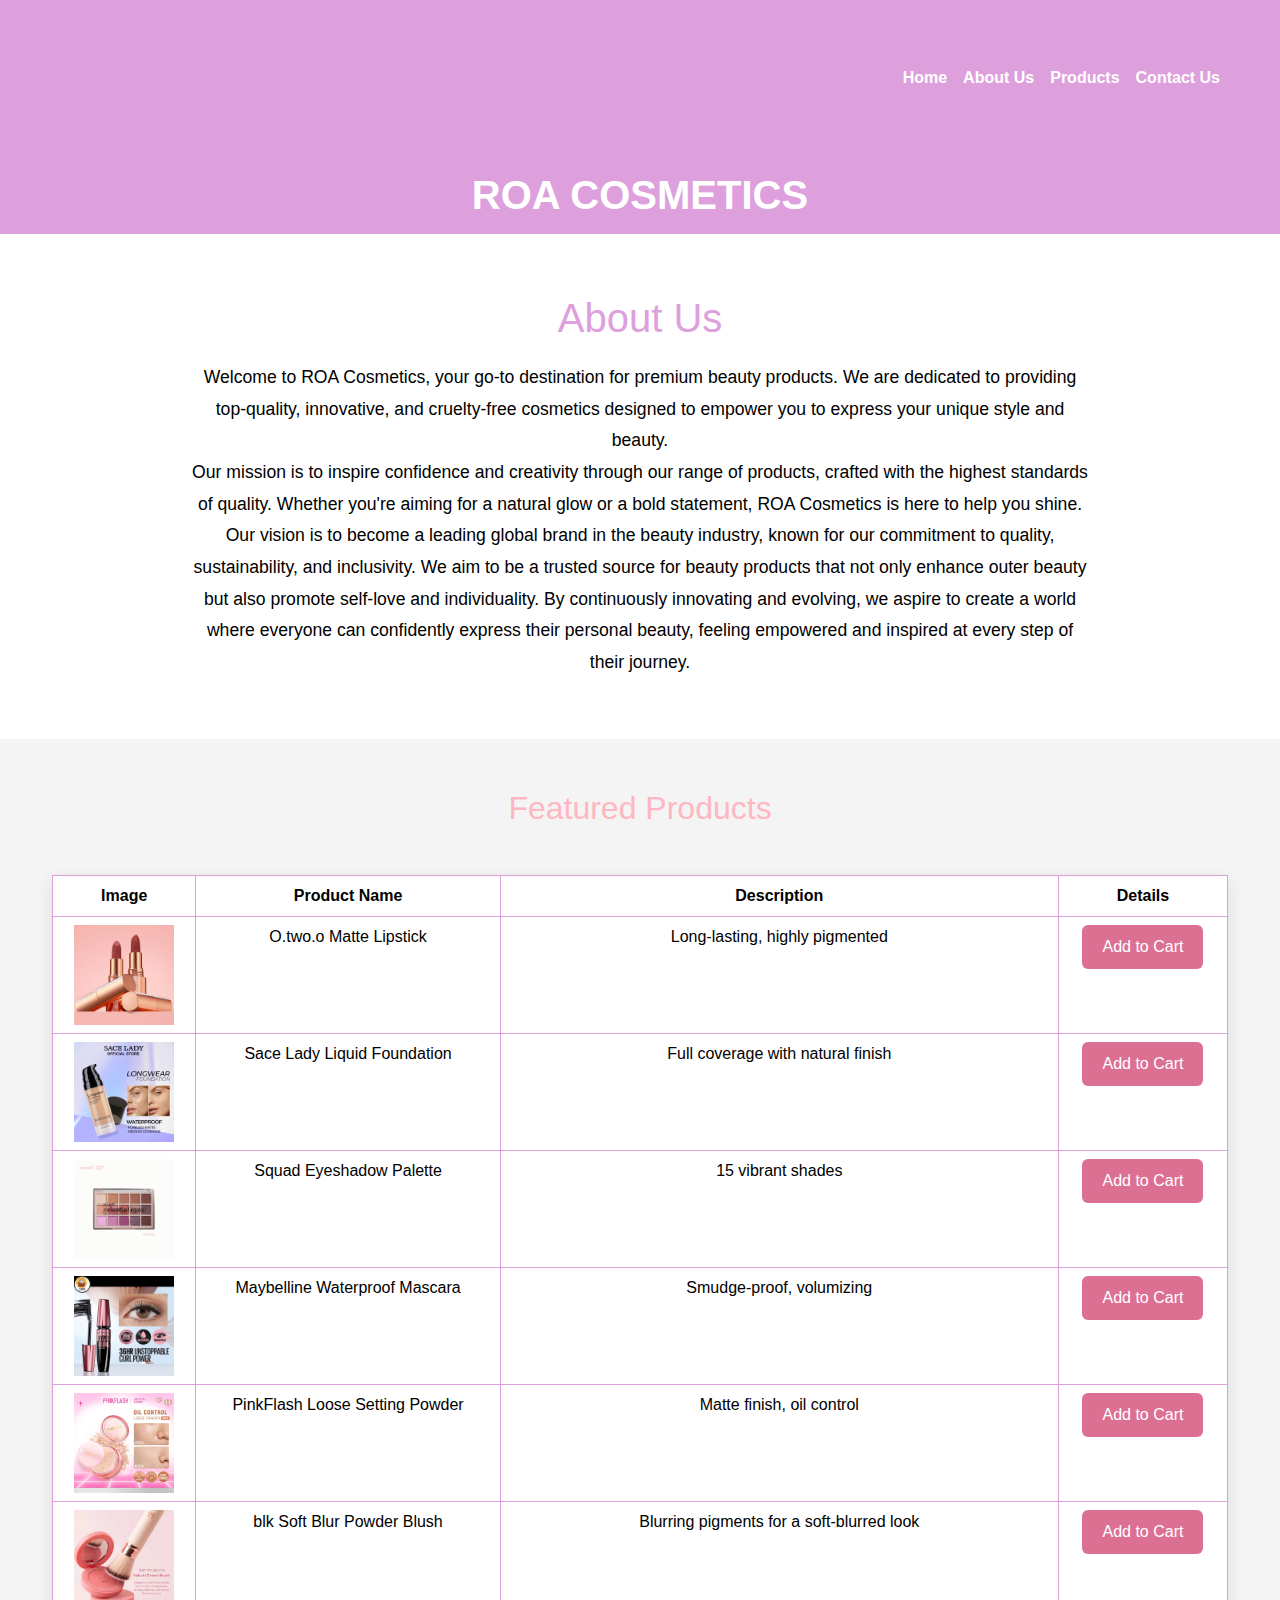
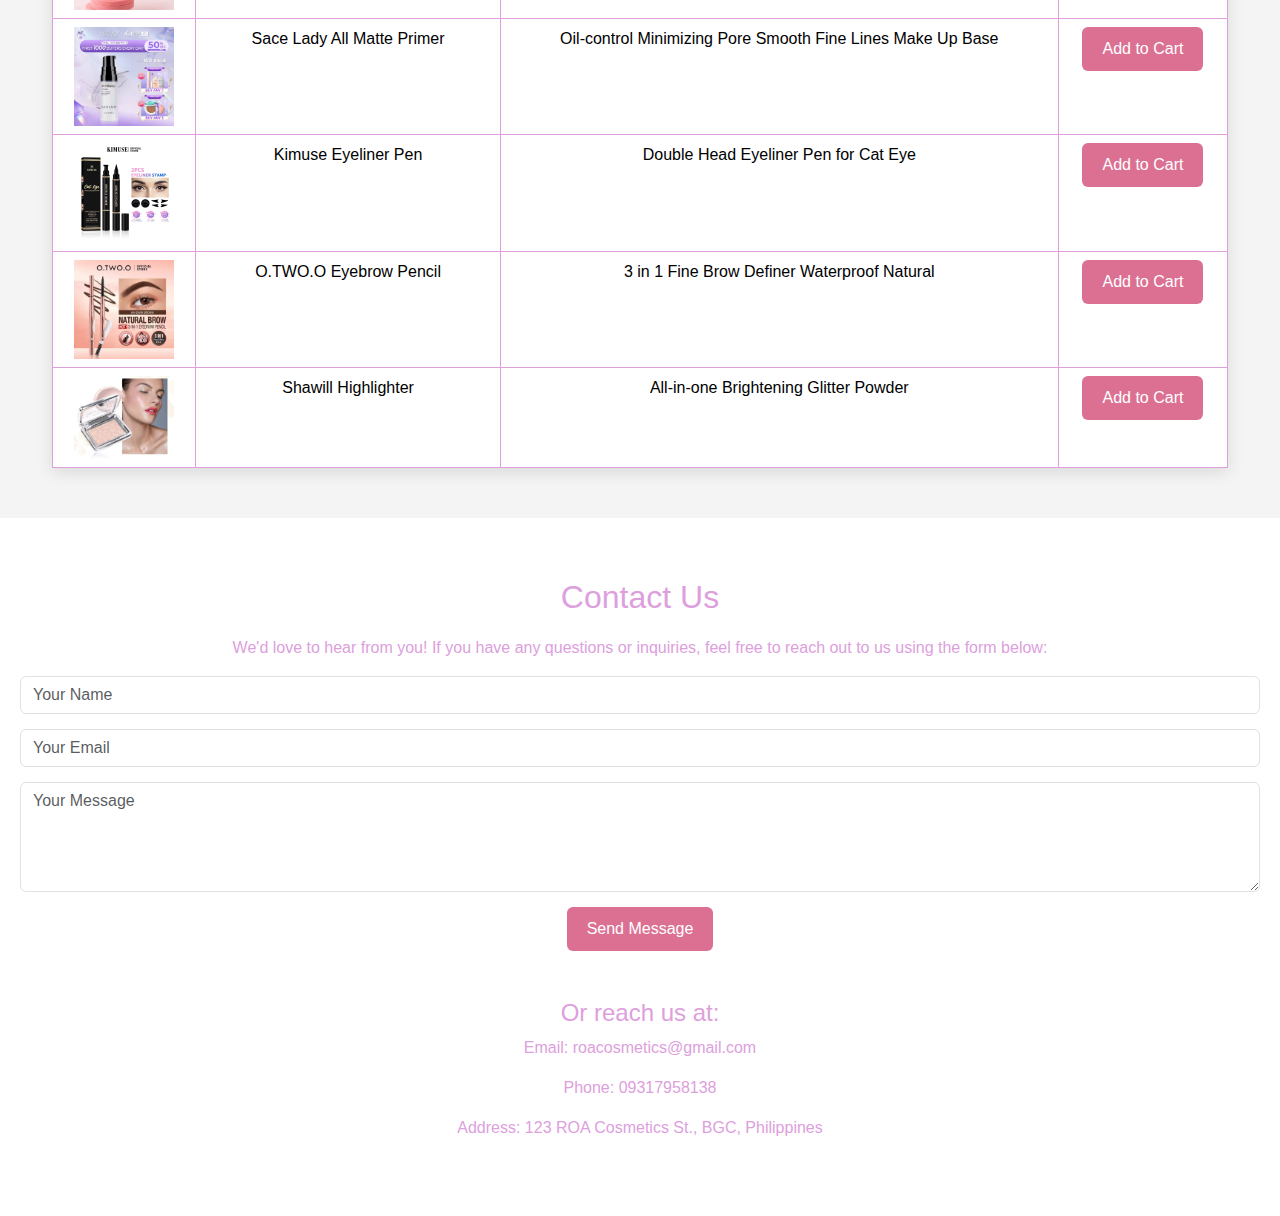
<file: index.html>
<!DOCTYPE html>
<html lang="en">
<head>
    <meta charset="UTF-8">
    <meta name="viewport" content="width=device-width, initial-scale=1.0">
    <title>ROA COSMETICS</title>
    <link rel="stylesheet" href="https://cdn.jsdelivr.net/npm/bootstrap@5.3.0/dist/css/bootstrap.min.css">
    <style>
        body {
            font-family: Arial, sans-serif;
            background-color: #f4f4f4;
            color: lightpink;
            margin: 0;
            padding: 0;
        }

        /* Navbar and Header Styling */
        header {
            background: plum;
            color: white;
            text-align: center;
            padding: 15px 0;
        }
        header h1 {
            font-size: 2.5rem;
            font-weight: bold;
            margin: 0;
        }
        .navbar {
            background-color: plum;
            padding: 8px 0;
        }
        .navbar .nav-link {
            color: white !important;
            font-weight: bold;
            padding: 8px 15px;
        }
        .navbar .nav-link:hover {
            background-color: lightpink;
            color: plum !important;
        }

        /* Container and Table Styling */
        .container {
            margin: 50px auto;
            max-width: 1200px;
        }
        table {
            width: 100%;
            background: white;
            box-shadow: 0 5px 15px rgba(0, 0, 0, 0.1);
            border-collapse: collapse;
        }
        th, td {
            padding: 20px;
            text-align: center;
            border: 1px solid plum;
        }
        th {
            background: pink;
            color: white;
            font-weight: bold;
        }
        tr:hover {
            background: #f1f1f1;
        }
        img {
            max-width: 100px;
            height: auto;
            transition: transform 0.3s;
        }
        img:hover {
            transform: scale(1.1);
        }
        .btn {
            background: palevioletred;
            color: white;
            border: none;
            padding: 10px 20px;
            transition: 0.3s;
        }
        .btn:hover {
            background: rgb(197, 181, 197);
        }

        /* About Us Section */
        .about-section {
            background: white;
            color: black;
            padding: 60px 20px;
            text-align: center;
        }
        .about-section h2 {
            font-size: 2.5rem;
            color: plum;
            margin-bottom: 20px;
        }
        .about-section p {
            font-size: 1.1rem;
            line-height: 1.8;
            max-width: 900px;
            margin: 0 auto;
        }

        /* Contact Form Section */
        .contact-section {
            background-color: #fff;
            padding: 60px 20px;
            color: plum;
            text-align: center;
        }
        .contact-section h2 {
            color: plum;
            margin-bottom: 20px;
        }
        .form-group {
            margin-bottom: 15px;
        }

        @media (max-width: 768px) {
            th, td {
                font-size: 14px;
                padding: 15px;
            }
            img {
                max-width: 80px;
            }
        }
    </style>
</head>
<body>

<!-- Navigation Bar -->
<nav class="navbar navbar-expand-lg navbar-light">
    <div class="container">
        <button class="navbar-toggler" type="button" data-bs-toggle="collapse" data-bs-target="#navbarNav" aria-controls="navbarNav" aria-expanded="false" aria-label="Toggle navigation">
            <span class="navbar-toggler-icon"></span>
        </button>
        <div class="collapse navbar-collapse" id="navbarNav">
            <ul class="navbar-nav ms-auto">
                <li class="nav-item">
                    <a class="nav-link" href="#home">Home</a>
                </li>
                <li class="nav-item">
                    <a class="nav-link" href="#about">About Us</a>
                </li>
                <li class="nav-item">
                    <a class="nav-link" href="#products">Products</a>
                </li>
                <li class="nav-item">
                    <a class="nav-link" href="#contact">Contact Us</a>
                </li>
            </ul>
        </div>
    </div>
</nav>

<header id="home">
    <h1>ROA COSMETICS</h1>
</header>

<!-- About Us Section -->
<div class="about-section" id="about">
    <h2>About Us</h2>
    <p>Welcome to ROA Cosmetics, your go-to destination for premium beauty products. We are dedicated to providing top-quality, innovative, and cruelty-free cosmetics designed to empower you to express your unique style and beauty.</p>
    <p>Our mission is to inspire confidence and creativity through our range of products, crafted with the highest standards of quality. Whether you're aiming for a natural glow or a bold statement, ROA Cosmetics is here to help you shine.</p>
    <p>Our vision is to become a leading global brand in the beauty industry, known for our commitment to quality, sustainability, and inclusivity. We aim to be a trusted source for beauty products that not only enhance outer beauty but also promote self-love and individuality. By continuously innovating and evolving, we aspire to create a world where everyone can confidently express their personal beauty, feeling empowered and inspired at every step of their journey.</p>
</div>

<!-- Products Section -->
<div class="container" id="products">
    <h2 class="text-center mb-5">Featured Products</h2>
    <table class="table">
        <thead>
            <tr>
                <th>Image</th>
                <th>Product Name</th>
                <th>Description</th>
                <th>Details</th>
            </tr>
        </thead>
        <tbody>
            <tr>
              <td><img src="lip.webp" alt="Lipstick"></td>
              <td>O.two.o Matte Lipstick</td>
              <td>Long-lasting, highly pigmented</td>
              <td><a href="product.html?product=lipstick" class="btn">Add to Cart</a></td>
            </tr>
            <tr>
              <td><img src="foundation 1.jpg" alt="Foundation"></td>
              <td>Sace Lady Liquid Foundation</td>
              <td>Full coverage with natural finish</td>
              <td><a href="product.html?product=foundation" class="btn">Add to Cart</a></td>
            </tr>
            <tr>
              <td><img src="eyeshadow 1.jpg" alt="Eyeshadow"></td>
              <td>Squad Eyeshadow Palette</td>
              <td>15 vibrant shades</td>
              <td><a href="product.html?product=eyeshadow" class="btn">Add to Cart</a></td>
            </tr>
            <tr>
              <td><img src="mascara 1.jpg" alt="Mascara"></td>
              <td>Maybelline Waterproof Mascara</td>
              <td>Smudge-proof, volumizing</td>
              <td><a href="product.html?product=mascara" class="btn">Add to Cart</a></td>
            </tr>
            <tr>
              <td><img src="powder 1.jpg" alt="Powder"></td>
              <td>PinkFlash Loose Setting Powder</td>
              <td>Matte finish, oil control</td>
              <td><a href="product.html?product=powder" class="btn">Add to Cart</a></td>
            </tr>
            <tr>
              <td><img src="blush 1.jpg" alt="Blush On"></td>
              <td>blk Soft Blur Powder Blush</td>
              <td>Blurring pigments for a soft-blurred look</td>
              <td><a href="product.html?product=blush" class="btn">Add to Cart</a></td>
            </tr>
            <tr>
              <td><img src="primer 1.jpg" alt="Primer"></td>
              <td>Sace Lady All Matte Primer</td>
              <td>Oil-control Minimizing Pore Smooth Fine Lines Make Up Base</td>
              <td><a href="product.html?product=primer" class="btn">Add to Cart</a></td>
            </tr>
            <tr>
              <td><img src="liner 1.jpg" alt="Eyeliner"></td>
              <td>Kimuse Eyeliner Pen</td>
              <td>Double Head Eyeliner Pen for Cat Eye</td>
              <td><a href="product.html?product=eyeliner" class="btn">Add to Cart</a></td>
            </tr>
            <tr>
              <td><img src="brow 1.jpg" alt="Eyebrow"></td>
              <td>O.TWO.O Eyebrow Pencil</td>
              <td>3 in 1 Fine Brow Definer Waterproof Natural</td>
              <td><a href="product.html?product=eyebrow" class="btn">Add to Cart</a></td>
            </tr>
            <tr>
              <td><img src="high 1.jpg" alt="Highlighter"></td>
              <td>Shawill Highlighter</td>
              <td>All-in-one Brightening Glitter Powder</td>
              <td><a href="product.html?product=highlighter" class="btn">Add to Cart</a></td>
            </tr>
          </tbody>
        </table>
      </div>
    </table>
</div>

<!-- Contact Us Section -->
<div class="contact-section" id="contact">
    <h2>Contact Us</h2>
    <p>We'd love to hear from you! If you have any questions or inquiries, feel free to reach out to us using the form below:</p>

    <form action="mailto:contact@roacosmetics.com" method="post" enctype="text/plain">
        <div class="form-group">
            <input type="text" class="form-control" name="name" placeholder="Your Name" required>
        </div>
        <div class="form-group">
            <input type="email" class="form-control" name="email" placeholder="Your Email" required>
        </div>
        <div class="form-group">
            <textarea class="form-control" name="message" rows="4" placeholder="Your Message" required></textarea>
        </div>
        <button type="submit" class="btn">Send Message</button>
    </form>

    <h4 class="mt-5">Or reach us at:</h4>
    <p>Email: roacosmetics@gmail.com</p>
    <p>Phone: 09317958138</p>
    <p>Address: 123 ROA Cosmetics St., BGC, Philippines</p>
</div>

<script src="https://cdn.jsdelivr.net/npm/bootstrap@5.3.0/dist/js/bootstrap.bundle.min.js"></script>

</body>
</html>
</file>
